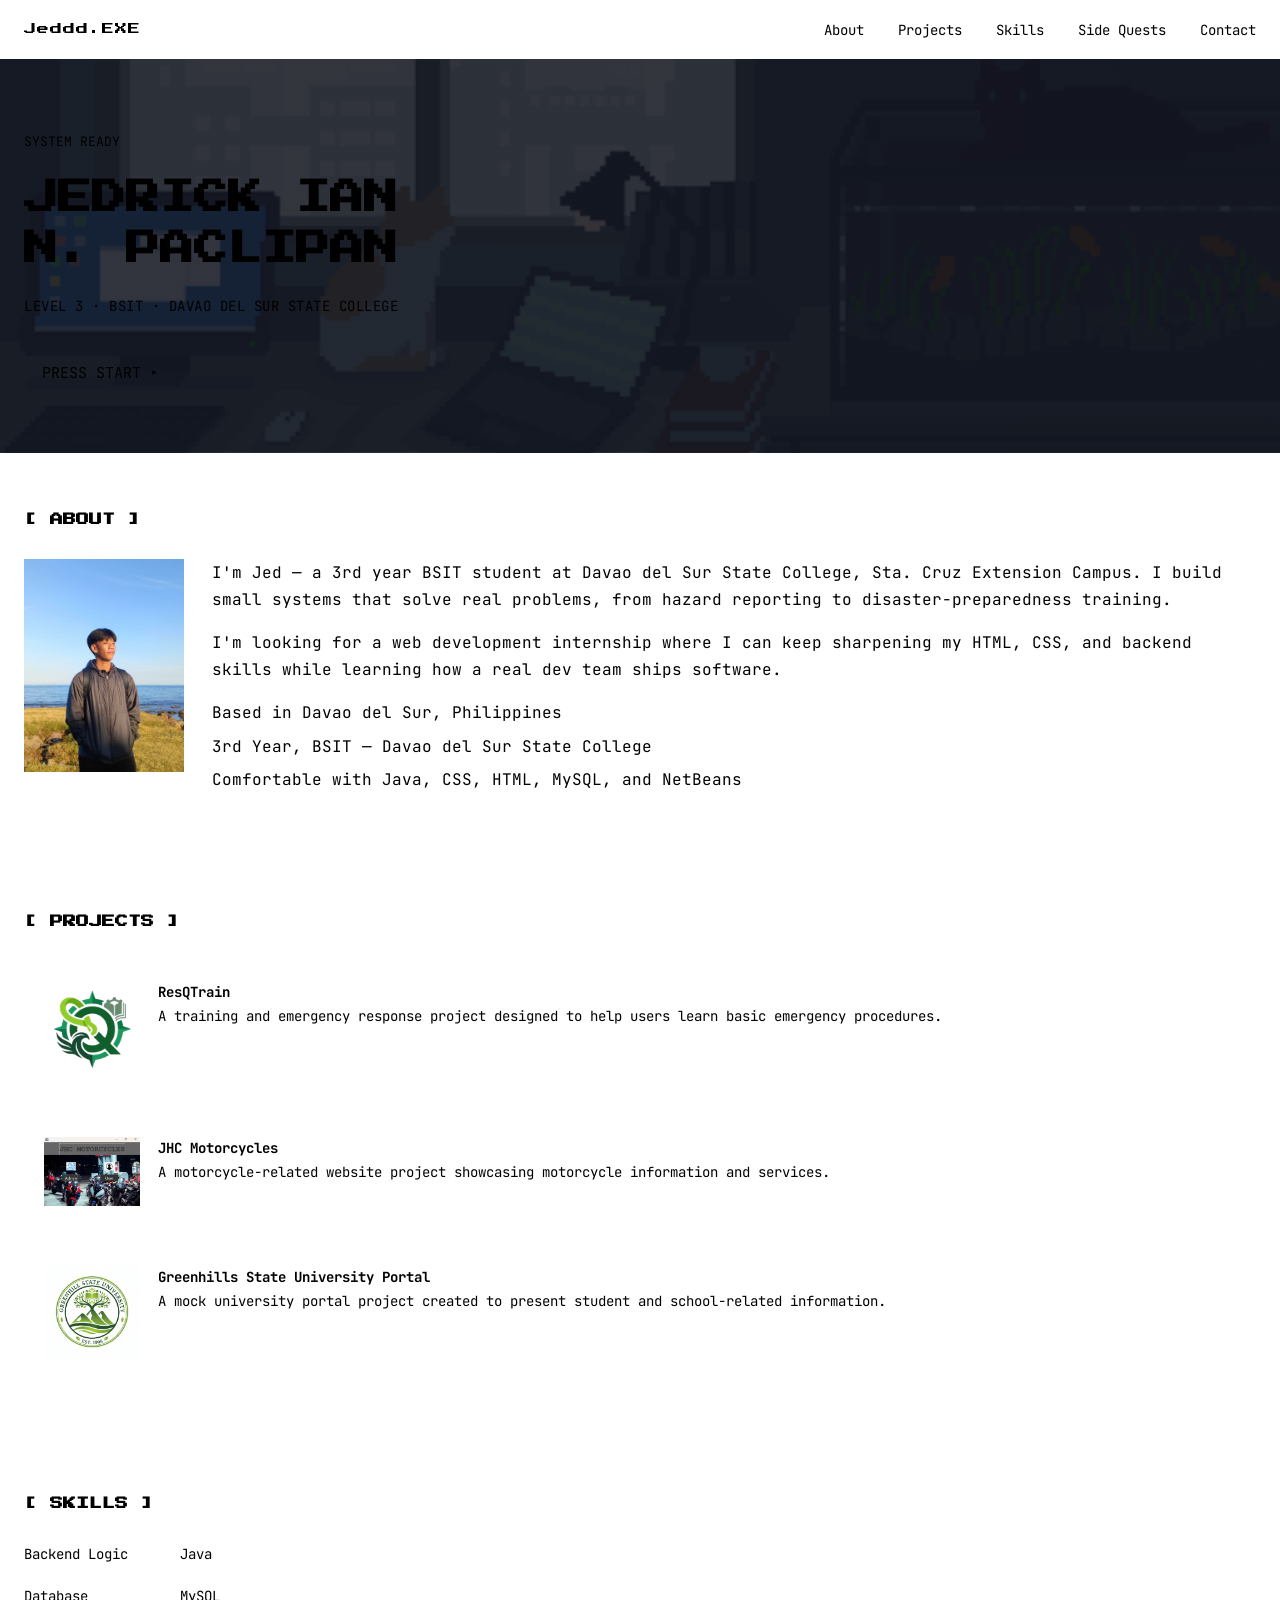
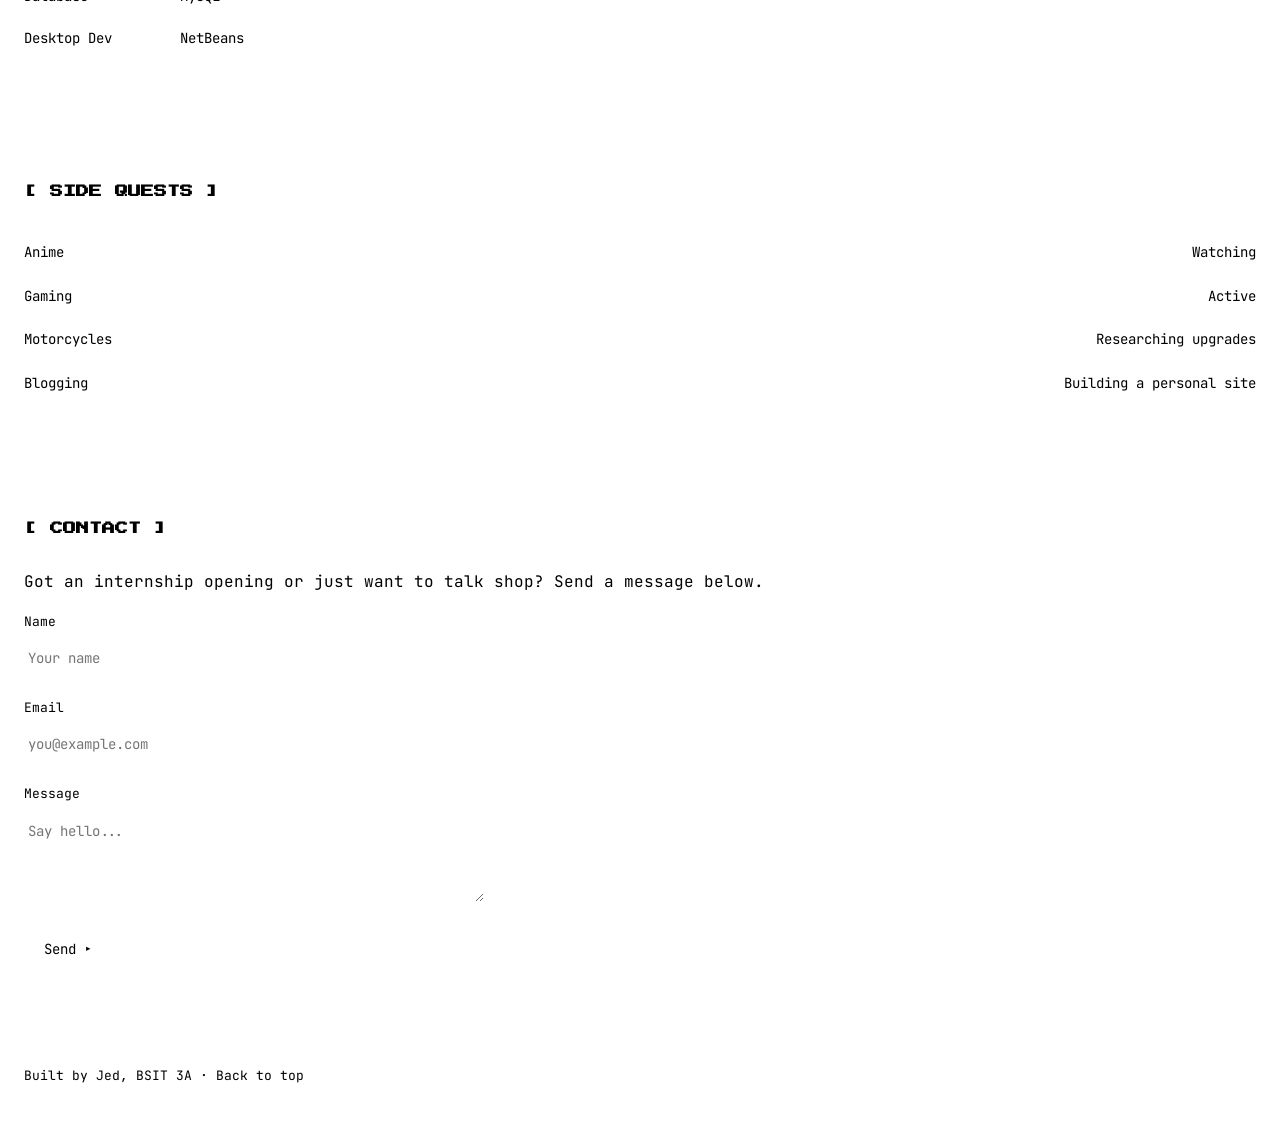
<file: index.html>
<!DOCTYPE html>
<html lang="en">
<head>
<meta charset="UTF-8">
<meta name="viewport" content="width=device-width, initial-scale=1.0">
<title>propayl ni jed</title>
<link rel="icon" href="images/bigchungus.png" type="image/svg+xml">
<link rel="preconnect" href="https://fonts.googleapis.com">
<link rel="preconnect" href="https://fonts.gstatic.com" crossorigin>
<link href="https://fonts.googleapis.com/css2?family=Press+Start+2P&family=JetBrains+Mono:wght@400;500;700&display=swap" rel="stylesheet">
<link rel="stylesheet" href="style.css">
</head>
<body>

<a class="skip-link" href="#main">Skip to content</a>

<div class="topbar">
  <div class="topbar-inner">
    <span class="brand">Jeddd.EXE</span>
    <nav aria-label="Main Navigation">
      <ul>
        <li><a href="#about">About</a></li>
        <li><a href="#projects">Projects</a></li>
        <li><a href="#skills">Skills</a></li>
        <li><a href="#stats">Side Quests</a></li>
        <li><a href="#contact">Contact</a></li>
      </ul>
    </nav>
  </div>
</div>

<header class="hero">
  <div class="wrap">
    <p class="crt-line">SYSTEM READY</p>
    <h1 class="title">JEDRICK IAN<br>N. PACLIPAN</h1>
    <p class="subtitle">LEVEL 3 · BSIT · DAVAO DEL SUR STATE COLLEGE</p>
    <a class="prompt-link" href="#about">PRESS START <span class="cursor">▸</span></a>
  </div>
</header>

<main id="main">

  <section id="about">
    <div class="wrap">
      <h2 class="marker">[ ABOUT ]</h2>
      <div class="about-body">
        <img src="images/jed.jpg" alt="Jedrick Ian Paclipan" width="160">
        <div class="about-copy">
          <p>
            I'm Jed — a 3rd year BSIT student at Davao del Sur State College,
            Sta. Cruz Extension Campus.
            I build small systems that solve real problems,
            from hazard reporting to disaster-preparedness training.
          </p>
          <p>
            I'm looking for a web development internship where I can keep
            sharpening my HTML, CSS, and backend skills while learning how a
            real dev team ships software.
          </p>
          <ul class="about-list">
            <li>Based in Davao del Sur, Philippines</li>
            <li>3rd Year, BSIT — Davao del Sur State College</li>
            <li>Comfortable with Java, CSS, HTML, MySQL, and NetBeans</li>
          </ul>
        </div>
      </div>
    </div>
  </section>

  <section id="projects">
    <div class="wrap">
      <h2 class="marker">[ PROJECTS ]</h2>
      <div class="cards">
        <div class="card">
          <img src="images/logo.jpg" alt="ResQTrain logo" width="96">
          <div>
            <p class="card-title">ResQTrain</p>
            <p>A training and emergency response project designed to help users learn basic emergency procedures.</p>
          </div>
        </div>
        <div class="card">
          <img src="images/jhc.png" alt="JHC Motorcycles" width="96">
          <div>
            <p class="card-title">JHC Motorcycles</p>
            <p>A motorcycle-related website project showcasing motorcycle information and services.</p>
          </div>
        </div>
        <div class="card">
          <img src="images/grnhil.png" alt="Greenhills State University Portal" width="96">
          <div>
            <p class="card-title">Greenhills State University Portal</p>
            <p>A mock university portal project created to present student and school-related information.</p>
          </div>
        </div>
      </div>
    </div>
  </section>

  <section id="skills">
    <div class="wrap">
      <h2 class="marker">[ SKILLS ]</h2>

      <div class="skill-row">
        <span>Backend Logic</span>
        <span class="skill-tool">Java</span>
        <span class="meter" role="img" aria-label="Level 3 out of 5">
          <span class="filled"></span><span class="filled"></span><span class="filled"></span><span></span><span></span>
        </span>
      </div>

      <div class="skill-row">
        <span>Database</span>
        <span class="skill-tool">MySQL</span>
        <span class="meter" role="img" aria-label="Level 3 out of 5">
          <span class="filled"></span><span class="filled"></span><span class="filled"></span><span></span><span></span>
        </span>
      </div>

      <div class="skill-row">
        <span>Desktop Dev</span>
        <span class="skill-tool">NetBeans</span>
        <span class="meter" role="img" aria-label="Level 3 out of 5">
          <span class="filled"></span><span class="filled"></span><span class="filled"></span><span></span><span></span>
        </span>
      </div>
    </div>
  </section>

  <aside id="stats">
    <div class="wrap">
      <h2 class="marker">[ SIDE QUESTS ]</h2>
      <ul class="quests">
        <li><span>Anime</span><span class="status">Watching</span></li>
        <li><span>Gaming</span><span class="status">Active</span></li>
        <li><span>Motorcycles</span><span class="status">Researching upgrades</span></li>
        <li><span>Blogging</span><span class="status">Building a personal site</span></li>
      </ul>
    </div>
  </aside>

  <section id="contact">
    <div class="wrap">
      <h2 class="marker">[ CONTACT ]</h2>
      <p>Got an internship opening or just want to talk shop? Send a message below.</p>

      <form action="#" method="post">
        <div class="field">
          <label for="name">Name</label>
          <input type="text" id="name" name="name" placeholder="Your name" required>
        </div>
        <div class="field">
          <label for="email">Email</label>
          <input type="email" id="email" name="email" placeholder="you@example.com" required>
        </div>
        <div class="field">
          <label for="message">Message</label>
          <textarea id="message" name="message" placeholder="Say hello..." required></textarea>
        </div>
        <button type="submit">Send ▸</button>
      </form>
    </div>
  </section>

</main>

<footer>
  <div class="wrap">
    <p>Built by Jed, BSIT 3A · <a href="#main">Back to top</a></p>
  </div>
</footer>

</body>
</html>
</file>
<file: style.css>
HEAD
:root {
    --bg: #14151f;
    --panel: #1a1c29;
    --border: #34364a;
    --text: #e7e4da;
    --text-dim: #8f90a6;
    --amber: #ffb000;
    --teal: #59c9a5;
    --max-width: 700px;
  }

  * { box-sizing: border-box; }

  html { scroll-behavior: smooth; }

  body {
    margin: 0;
    background: var(--bg);
    color: var(--text);
    font-family: 'JetBrains Mono', monospace;
    font-size: 16px;
    line-height: 1.7;
  }

  a {
    color: var(--teal);
    text-decoration: none;
  }
  a:hover, a:focus-visible { color: var(--amber); }

  :focus-visible {
    outline: 2px solid var(--amber);
    outline-offset: 3px;
  }

  .skip-link {
    position: absolute;
    left: -9999px;
    top: 0;
    background: var(--amber);
    color: var(--bg);
    padding: 8px 12px;
    z-index: 10;
  }
  .skip-link:focus { left: 8px; top: 8px; }

  .wrap {
    max-width: var(--max-width);
    margin: 0 auto;
    padding: 0 24px;
  }

  /* -- top bar -- */
  .topbar {
    border-bottom: 2px solid var(--border);
    position: sticky;
    top: 0;
    background: var(--bg);
    z-index: 5;
  }
  .topbar-inner {
    max-width: var(--max-width);
    margin: 0 auto;
    padding: 16px 24px;
    display: flex;
    align-items: center;
    justify-content: space-between;
    gap: 16px;
    flex-wrap: wrap;
  }
  .brand {
    font-family: 'Press Start 2P', monospace;
    font-size: 12px;
    color: var(--amber);
    letter-spacing: 1px;
  }
  nav ul {
    list-style: none;
    display: flex;
    gap: 20px;
    margin: 0;
    padding: 0;
    flex-wrap: wrap;
  }
  nav a {
    color: var(--text);
    font-size: 14px;
    position: relative;
    padding-left: 14px;
  }
  nav a::before {
    content: "";
    position: absolute;
    left: 0;
    opacity: 0;
  }
  nav a:hover, nav a:focus-visible {
    color: var(--amber);
  }
  nav a:hover::before, nav a:focus-visible::before {
    content: "▸";
    opacity: 1;
    color: var(--amber);
  }

  /* -- hero / title screen -- */
  .hero {
    padding: 72px 0 56px;
    border-bottom: 2px solid var(--border);
     background-image:
    linear-gradient(rgba(20, 21, 31, 0.85), rgba(20, 21, 31, 0.85)),
    url("images/pixeltech.gif");
  background-size: cover;
  background-position: center;
  }
  .crt-line {
    font-size: 13px;
    color: var(--teal);
    margin: 0 0 20px;
  }
  .title {
    font-family: 'Press Start 2P', monospace;
    font-size: clamp(22px, 5vw, 34px);
    line-height: 1.5;
    margin: 0 0 20px;
    color: var(--text);
  }
  .subtitle {
    color: var(--text-dim);
    font-size: 14px;
    margin: 0 0 32px;
    letter-spacing: 0.5px;
  }
  .prompt-link {
    display: inline-block;
    font-size: 15px;
    color: var(--amber);
    border: 2px solid var(--amber);
    padding: 10px 18px;
  }
  .prompt-link:hover, .prompt-link:focus-visible {
    background: var(--amber);
    color: var(--bg);
  }
  .cursor {
    display: inline-block;
  }
  @media (prefers-reduced-motion: no-preference) {
    .cursor { animation: blink 1s steps(1) infinite; }
  }
  @keyframes blink { 50% { opacity: 0; } }

  /* -- section shell -- */
  section, aside {
    padding: 56px 0;
    border-bottom: 2px solid var(--border);
  }
  section:last-of-type, aside:last-of-type { border-bottom: none; }

  .marker {
    font-family: 'Press Start 2P', monospace;
    font-size: 13px;
    color: var(--amber);
    margin: 0 0 28px;
  }

  /* -- about -- */
  .about-body {
    display: flex;
    gap: 28px;
    flex-wrap: wrap;
    align-items: flex-start;
  }
  .about-body img {
    border: 2px solid var(--border);
    width: 160px;
    height: auto;
    flex-shrink: 0;
  }
  .about-copy { flex: 1; min-width: 240px; }
  .about-copy p { margin: 0 0 16px; }
  .about-list {
    list-style: none;
    margin: 16px 0 0;
    padding: 0;
    color: var(--text-dim);
  }
  .about-list li { margin-bottom: 6px; }

  /* -- projects -- */
  .cards {
    display: grid;
    gap: 20px;
  }
  .card {
    border: 2px solid var(--border);
    padding: 20px;
    display: flex;
    gap: 18px;
    align-items: flex-start;
    flex-wrap: wrap;
  }
  .card:hover, .card:focus-within {
    border-color: var(--teal);
  }
  .card img {
    width: 96px;
    height: auto;
    border: 2px solid var(--border);
    flex-shrink: 0;
  }
  .card-title {
    font-size: 15px;
    font-weight: 700;
    color: var(--text);
    margin: 0 0 8px;
  }
  .card p {
    margin: 0;
    color: var(--text-dim);
    font-size: 14px;
  }

  /* -- skills as meters -- */
  .skill-row {
    display: grid;
    grid-template-columns: 140px 110px 1fr;
    gap: 16px;
    align-items: center;
    margin-bottom: 18px;
    font-size: 14px;
  }
  .skill-tool { color: var(--text-dim); }
  .meter {
    display: flex;
    gap: 4px;
  }
  .meter span {
    width: 18px;
    height: 12px;
    border: 2px solid var(--border);
  }
  .meter span.filled {
    background: var(--amber);
    border-color: var(--amber);
  }

  /* -- side quests -- */
  .quests {
    list-style: none;
    margin: 0;
    padding: 0;
  }
  .quests li {
    display: flex;
    justify-content: space-between;
    gap: 16px;
    padding: 10px 0;
    border-bottom: 1px solid var(--border);
    font-size: 14px;
  }
  .quests li:last-child { border-bottom: none; }
  .quests .status { color: var(--teal); }

  /* -- contact -- */
  form { max-width: 460px; }
  .field { margin-bottom: 20px; }
  label {
    display: block;
    font-size: 13px;
    color: var(--text-dim);
    margin-bottom: 6px;
  }
  input, textarea {
    width: 100%;
    background: var(--panel);
    border: none;
    border-bottom: 2px solid var(--border);
    color: var(--text);
    font-family: inherit;
    font-size: 14px;
    padding: 10px 4px;
  }
  input:focus, textarea:focus {
    border-bottom-color: var(--amber);
    outline: none;
  }
  textarea { resize: vertical; min-height: 90px; }
  button {
    background: transparent;
    border: 2px solid var(--teal);
    color: var(--teal);
    font-family: inherit;
    font-size: 14px;
    padding: 10px 20px;
    cursor: pointer;
  }
  button:hover, button:focus-visible {
    background: var(--teal);
    color: var(--bg);
  }

  footer {
    padding: 28px 0 48px;
    color: var(--text-dim);
    font-size: 13px;
  }

  @media (max-width: 560px) {
    .skill-row {
      grid-template-columns: 1fr;
      gap: 4px;
    }

:root {
    --bg: #14151f;
    --panel: #1a1c29;
    --border: #34364a;
    --text: #e7e4da;
    --text-dim: #8f90a6;
    --amber: #ffb000;
    --teal: #59c9a5;
    --max-width: 700px;
  }

  * { box-sizing: border-box; }

  html { scroll-behavior: smooth; }

  body {
    margin: 0;
    background: var(--bg);
    color: var(--text);
    font-family: 'JetBrains Mono', monospace;
    font-size: 16px;
    line-height: 1.7;
  }

  a {
    color: var(--teal);
    text-decoration: none;
  }
  a:hover, a:focus-visible { color: var(--amber); }

  :focus-visible {
    outline: 2px solid var(--amber);
    outline-offset: 3px;
  }

  .skip-link {
    position: absolute;
    left: -9999px;
    top: 0;
    background: var(--amber);
    color: var(--bg);
    padding: 8px 12px;
    z-index: 10;
  }
  .skip-link:focus { left: 8px; top: 8px; }

  .wrap {
    max-width: var(--max-width);
    margin: 0 auto;
    padding: 0 24px;
  }

  /* -- top bar -- */
  .topbar {
    border-bottom: 2px solid var(--border);
    position: sticky;
    top: 0;
    background: var(--bg);
    z-index: 5;
  }
  .topbar-inner {
    max-width: var(--max-width);
    margin: 0 auto;
    padding: 16px 24px;
    display: flex;
    align-items: center;
    justify-content: space-between;
    gap: 16px;
    flex-wrap: wrap;
  }
  .brand {
    font-family: 'Press Start 2P', monospace;
    font-size: 12px;
    color: var(--amber);
    letter-spacing: 1px;
  }
  nav ul {
    list-style: none;
    display: flex;
    gap: 20px;
    margin: 0;
    padding: 0;
    flex-wrap: wrap;
  }
  nav a {
    color: var(--text);
    font-size: 14px;
    position: relative;
    padding-left: 14px;
  }
  nav a::before {
    content: "";
    position: absolute;
    left: 0;
    opacity: 0;
  }
  nav a:hover, nav a:focus-visible {
    color: var(--amber);
  }
  nav a:hover::before, nav a:focus-visible::before {
    content: "▸";
    opacity: 1;
    color: var(--amber);
  }

  /* -- hero / title screen -- */
  .hero {
    padding: 72px 0 56px;
    border-bottom: 2px solid var(--border);
     background-image:
    linear-gradient(rgba(20, 21, 31, 0.85), rgba(20, 21, 31, 0.85)),
    url("images/pixeltech.gif");
  background-size: cover;
  background-position: center;
  }
  .crt-line {
    font-size: 13px;
    color: var(--teal);
    margin: 0 0 20px;
  }
  .title {
    font-family: 'Press Start 2P', monospace;
    font-size: clamp(22px, 5vw, 34px);
    line-height: 1.5;
    margin: 0 0 20px;
    color: var(--text);
  }
  .subtitle {
    color: var(--text-dim);
    font-size: 14px;
    margin: 0 0 32px;
    letter-spacing: 0.5px;
  }
  .prompt-link {
    display: inline-block;
    font-size: 15px;
    color: var(--amber);
    border: 2px solid var(--amber);
    padding: 10px 18px;
  }
  .prompt-link:hover, .prompt-link:focus-visible {
    background: var(--amber);
    color: var(--bg);
  }
  .cursor {
    display: inline-block;
  }
  @media (prefers-reduced-motion: no-preference) {
    .cursor { animation: blink 1s steps(1) infinite; }
  }
  @keyframes blink { 50% { opacity: 0; } }

  /* -- section shell -- */
  section, aside {
    padding: 56px 0;
    border-bottom: 2px solid var(--border);
  }
  section:last-of-type, aside:last-of-type { border-bottom: none; }

  .marker {
    font-family: 'Press Start 2P', monospace;
    font-size: 13px;
    color: var(--amber);
    margin: 0 0 28px;
  }

  /* -- about -- */
  .about-body {
    display: flex;
    gap: 28px;
    flex-wrap: wrap;
    align-items: flex-start;
  }
  .about-body img {
    border: 2px solid var(--border);
    width: 160px;
    height: auto;
    flex-shrink: 0;
  }
  .about-copy { flex: 1; min-width: 240px; }
  .about-copy p { margin: 0 0 16px; }
  .about-list {
    list-style: none;
    margin: 16px 0 0;
    padding: 0;
    color: var(--text-dim);
  }
  .about-list li { margin-bottom: 6px; }

  /* -- projects -- */
  .cards {
    display: grid;
    gap: 20px;
  }
  .card {
    border: 2px solid var(--border);
    padding: 20px;
    display: flex;
    gap: 18px;
    align-items: flex-start;
    flex-wrap: wrap;
  }
  .card:hover, .card:focus-within {
    border-color: var(--teal);
  }
  .card img {
    width: 96px;
    height: auto;
    border: 2px solid var(--border);
    flex-shrink: 0;
  }
  .card-title {
    font-size: 15px;
    font-weight: 700;
    color: var(--text);
    margin: 0 0 8px;
  }
  .card p {
    margin: 0;
    color: var(--text-dim);
    font-size: 14px;
  }

  /* -- skills as meters -- */
  .skill-row {
    display: grid;
    grid-template-columns: 140px 110px 1fr;
    gap: 16px;
    align-items: center;
    margin-bottom: 18px;
    font-size: 14px;
  }
  .skill-tool { color: var(--text-dim); }
  .meter {
    display: flex;
    gap: 4px;
  }
  .meter span {
    width: 18px;
    height: 12px;
    border: 2px solid var(--border);
  }
  .meter span.filled {
    background: var(--amber);
    border-color: var(--amber);
  }

  /* -- side quests -- */
  .quests {
    list-style: none;
    margin: 0;
    padding: 0;
  }
  .quests li {
    display: flex;
    justify-content: space-between;
    gap: 16px;
    padding: 10px 0;
    border-bottom: 1px solid var(--border);
    font-size: 14px;
  }
  .quests li:last-child { border-bottom: none; }
  .quests .status { color: var(--teal); }

  /* -- contact -- */
  form { max-width: 460px; }
  .field { margin-bottom: 20px; }
  label {
    display: block;
    font-size: 13px;
    color: var(--text-dim);
    margin-bottom: 6px;
  }
  input, textarea {
    width: 100%;
    background: var(--panel);
    border: none;
    border-bottom: 2px solid var(--border);
    color: var(--text);
    font-family: inherit;
    font-size: 14px;
    padding: 10px 4px;
  }
  input:focus, textarea:focus {
    border-bottom-color: var(--amber);
    outline: none;
  }
  textarea { resize: vertical; min-height: 90px; }
  button {
    background: transparent;
    border: 2px solid var(--teal);
    color: var(--teal);
    font-family: inherit;
    font-size: 14px;
    padding: 10px 20px;
    cursor: pointer;
  }
  button:hover, button:focus-visible {
    background: var(--teal);
    color: var(--bg);
  }

  footer {
    padding: 28px 0 48px;
    color: var(--text-dim);
    font-size: 13px;
  }

  @media (max-width: 560px) {
    .skill-row {
      grid-template-columns: 1fr;
      gap: 4px;
    }
  }
}
</file>
